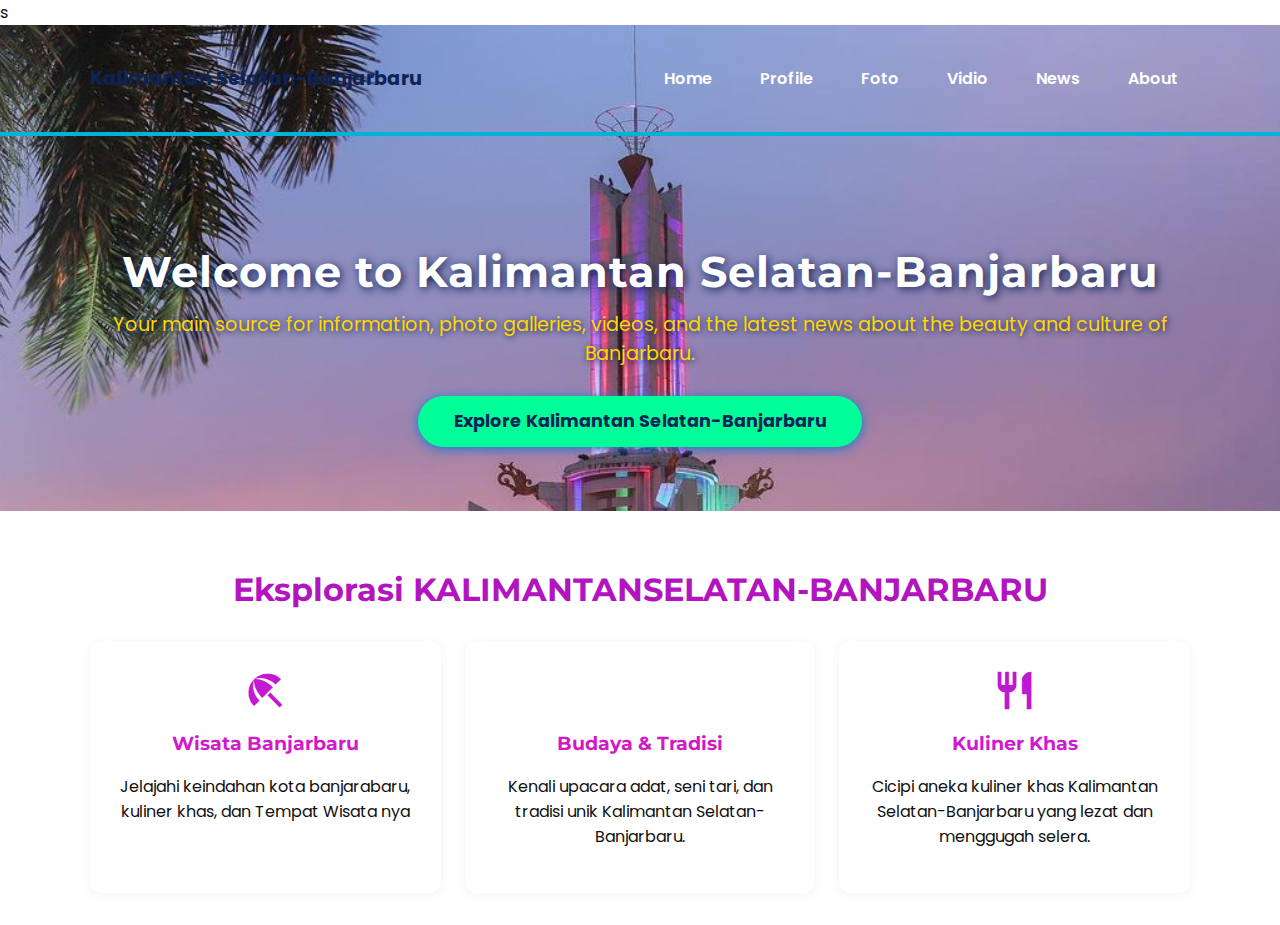
<file: Index.html>
<!DOCTYPE html>
<html>
    <head>
        <title>WELCOME TO @WEBSITE</title>
        <link rel="stylesheet" href="https://fonts.googleapis.com/icon?family=Material+Icons">s
        <link rel="stylesheet" href="https://fonts.googleapis.com/css2?family=Montserrat:wght@700&family=Poppins:wght@400;600&display=swap">
        <link rel="stylesheet" href="index.css">
    </head>
    <body style="font-family: 'Poppins', Arial, sans-serif;">
        <header role="banner" class="header" style="background-image: url(Ibukota\ banjarbaru.jpg); background-size: cover; background-position: center; background-repeat: no-repeat; background-attachment: fixed; border-bottom: 4px solid #00b4d8;">
            <div class="container header-container" style="display: flex; align-items: center; justify-content: space-between; gap: 2rem; padding: 1.2rem 0;">
                <a href="Index.html" class="brand" aria-label="Kalimantan Selatan-Banjarbaru" style="font-family: 'Poppins', Arial, sans-serif; color: #0d2357; font-size: 1.2rem; font-weight:700; margin-left:0; padding-left:0; text-shadow:none; letter-spacing:normal;">Kalimantan Selatan-Banjarbaru</a>
                <nav role="navigation" aria-label="Primary navigation" class="nav" style="display:flex; gap:1.5rem;">
                    <a href="Index.html" class="nav-link" tabindex="0" style="color:#fff; font-weight:600; text-decoration:none; transition:0.2s;">Home</a>
                    <a href="Profile.html" class="nav-link" tabindex="0" style="color:#fff; font-weight:600; text-decoration:none; transition:0.2s;">Profile</a>
                    <a href="Foto.html" class="nav-link" tabindex="0" style="color:#fff; font-weight:600; text-decoration:none; transition:0.2s;">Foto</a>
                    <a href="Vidio.html" class="nav-link" tabindex="0" style="color:#fff; font-weight:600; text-decoration:none; transition:0.2s;">Vidio</a>
                    <a href="News.html" class="nav-link" tabindex="0" style="color:#fff; font-weight:600; text-decoration:none; transition:0.2s;">News</a>
                    <a href="About.html" class="nav-link" tabindex="0" style="color:#fff; font-weight:600; text-decoration:none; transition:0.2s;">About</a>
                </nav>
            </div>
            <style>
                .nav-link:hover { color: #06f3b8 !important; transform: translateY(-2px) scale(1.08); text-shadow: 0 2px 8px #eff0f1; }
            </style>
        </header>

        <main class="main-content">
            <section class="hero" style="background-image: url(Ibukota\ banjarbaru.jpg); background-size: cover; background-position: center; background-repeat: no-repeat; background-attachment: fixed; padding: 3rem 0 2rem 0;">
                <div class="container hero-content" style="text-align:center;">
                    <h1 style="color:#fff; font-family:'Montserrat', Arial, sans-serif; font-weight:700; letter-spacing:1px; text-shadow:2px 2px 8px #0d2357; font-size:2.7rem;">Welcome to Kalimantan Selatan-Banjarbaru</h1>
                    <p style="color:#ffd700; font-size:1.2rem; text-shadow:1px 1px 6px #0d2357;">Your main source for information, photo galleries, videos, and the latest news about the beauty and culture of Banjarbaru.</p>
                    <a href="#" class="btn-primary" role="button" style="background:#00ff99; color:#0d2357; border-radius:30px; padding:0.8rem 2.2rem; font-weight:700; font-size:1.1rem; box-shadow:0 2px 12px #1976d2; text-decoration:none; margin-top:1.2rem; display:inline-block; transition:0.2s;">Explore Kalimantan Selatan-Banjarbaru</a>
                </div>
            </section>
            <section class="features container">
                <h2 class="section-title" style="color:#b215c0; font-family:'Montserrat', Arial, sans-serif; font-weight:700;">Eksplorasi KALIMANTANSELATAN-BANJARBARU</h2>
                <div class="features-grid">
                    <article class="feature-card" tabindex="0">
                        <span class="material-icons feature-icon" aria-hidden="true" style="color:#c319d2;">beach_access</span>
                        <h3 style="color:#d219cc; font-family:'Montserrat', Arial, sans-serif; font-weight:700;">Wisata Banjarbaru</h3>
                        <p>Jelajahi keindahan kota banjarabaru, kuliner khas, dan Tempat Wisata nya</p>
                    </article>
                    <article class="feature-card" tabindex="0">
                        <span class="material-icons feature-icon" aria-hidden="true" style="color:#d219b6;">festival</span>
                        <h3 style="color:#d219c6; font-family:'Montserrat', Arial, sans-serif; font-weight:700;">Budaya & Tradisi</h3>
                        <p>Kenali upacara adat, seni tari, dan tradisi unik Kalimantan Selatan-Banjarbaru.</p>
                    </article>
                    <article class="feature-card" tabindex="0">
                        <span class="material-icons feature-icon" aria-hidden="true" style="color:#bd19d2;">restaurant</span>
                        <h3 style="color:#cf19d2; font-family:'Montserrat', Arial, sans-serif; font-weight:700;">Kuliner Khas</h3>
                        <p>Cicipi aneka kuliner khas Kalimantan Selatan-Banjarbaru yang lezat dan menggugah selera.</p>
                    </article>
                </div>
            </section>
        </main>
    </body>
</html>
</file>
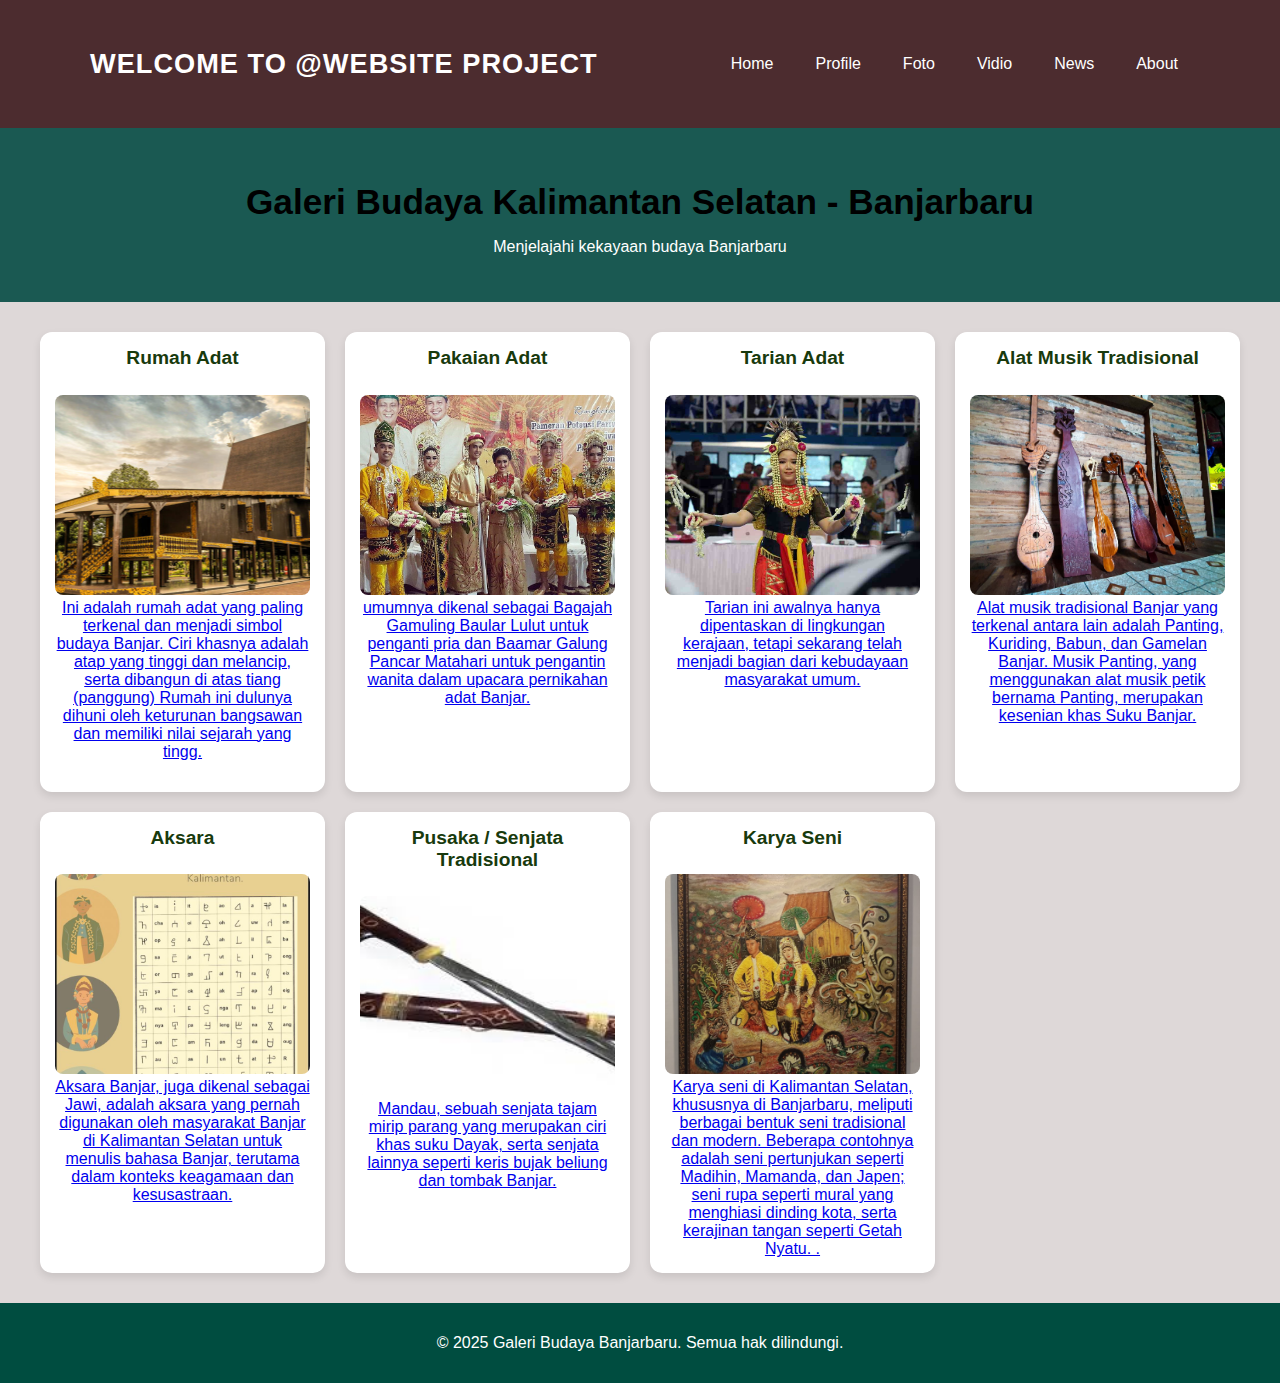
<file: Foto.html>
<!DOCTYPE html>
<html lang="id">
<head>
  <meta charset="UTF-8">
   <meta name="viewport" content="width=device-width, initial-scale=1">
        <link rel="stylesheet" type="text/css" href="style foto.css"/>
        <link href="https://fonts.googleapis.com/icon?family=Material+icons" rel="stylesheet"/>
    <link rel="stylesheet" href="index.css"/>
</head>
        <header role="banner" class="header">
        <div class="container header-container">
            <a href="Index.html" class="brand" aria-label="Im@ homepage">WELCOME TO @WEBSITE PROJECT</a>
            <nav role="navigation" aria-label="Primary navigation" class="nav">
                <a href="Index.html" class="nav-link" tabindex="0">Home</a>
                <a href="Profile.html" class="nav-link" tabindex="0">Profile</a>
                <a href="Foto.html" class="nav-link" tabindex="0">Foto</a>
                <a href="Vidio.html" class="nav-link" tabindex="0">Vidio</a>
                <a href="News.html" class="nav-link" tabindex="0">News</a>
                <a href="About.html" class="nav-link" tabindex="0">About</a>
                
            </nav>
        </div>
    </header>
  

</head>
<body>
  <header>
    <h1>Galeri Budaya Kalimantan Selatan - Banjarbaru</h1>
    <p>Menjelajahi kekayaan budaya Banjarbaru</p>
  </header>

  <main class="gallery">
    <section>
      <h2>Rumah Adat</h2>
      <img src="Rumah adat banjarbaru.jpg" alt="Rumah Adat Banjar" />
      <a href="https://id.wikipedia.org/wiki/Rumah_Bubungan_Tinggi">Ini adalah rumah adat yang paling terkenal dan menjadi simbol budaya Banjar.
        Ciri khasnya adalah atap yang tinggi dan melancip, serta dibangun di atas tiang (panggung)
         Rumah ini dulunya dihuni oleh keturunan bangsawan dan memiliki nilai sejarah yang tingg. </a>
      <p></p>
    </section>

    <section>
      <h2>Pakaian Adat</h2>
      <img src="Pakaian-adat.jpg" alt="Pakaian Adat Kalimantan Selatan" />
      <a href="https://pariwisataindonesia.id/budaya-dan-sejarah/bagajah-gamuling-baular-lulut/">umumnya dikenal sebagai Bagajah Gamuling Baular Lulut untuk penganti
         pria dan Baamar Galung Pancar Matahari untuk pengantin wanita dalam upacara pernikahan adat Banjar. </a>
    </section>

    <section>
      <h2>Tarian Adat</h2>
      <img src="Tarian Adat.jpg" alt="Tarian Adat Banjar" />
      <a href="https://id.wikipedia.org/wiki/Tari_Baksa_Kembang">Tarian ini awalnya hanya dipentaskan di lingkungan kerajaan, 
        tetapi sekarang telah menjadi bagian dari kebudayaan masyarakat umum. </a>
    </section>

    <section>
      <h2>Alat Musik Tradisional</h2>
      <img src="Alat Musik.jpg" alt="Alat Musik Tradisional Kalimantan Selatan" />
      <a href="https://radarbanjarmasin.jawapos.com/banuapedia/1975899029/alat-alat-musik-tradisional-banjar-begini-tampilannya">Alat musik tradisional Banjar yang terkenal antara lain adalah Panting, Kuriding, Babun, dan Gamelan Banjar.
        Musik Panting, yang menggunakan alat musik petik bernama Panting, merupakan kesenian khas Suku Banjar. </a>
    </section>

    <section>
      <h2>Aksara</h2>
      <img src="Aksara banjarbaru.jpg" alt="Aksara Banjar" />
      <a href="https://id.wikipedia.org/wiki/Mandau">Aksara Banjar, juga dikenal sebagai Jawi,
        adalah aksara yang pernah digunakan oleh masyarakat Banjar di Kalimantan Selatan untuk menulis bahasa Banjar,
        terutama dalam konteks keagamaan dan kesusastraan. </a>
    </section>

    <section>
      <h2>Pusaka / Senjata Tradisional</h2>
      <img src="Pusaka.jpg" alt="Senjata Tradisional Kalimantan Selatan" />
      <a href="https://id.wikipedia.org/wiki/Mandau">Mandau, sebuah senjata tajam mirip parang yang merupakan ciri khas suku Dayak, 
        serta senjata lainnya seperti keris bujak beliung dan tombak Banjar. </a>
    </section>

    <section>
      <h2>Karya Seni</h2>
      <img src="Karya Seni.jpg" alt="Karya Seni Daerah Banjarbaru" />
      <a href="https://id.wikipedia.org/wiki/Seni_tradisional_Banjar">Karya seni di Kalimantan Selatan, khususnya di Banjarbaru, meliputi berbagai bentuk seni tradisional dan modern. Beberapa contohnya adalah seni pertunjukan seperti Madihin, Mamanda, dan Japen; seni rupa seperti mural yang menghiasi dinding kota, serta kerajinan tangan seperti Getah Nyatu. . </a>
    </section>
  </main>

  <footer>
    <p>&copy; 2025 Galeri Budaya Banjarbaru. Semua hak dilindungi.</p>
  </footer>
</body>
</html>
</file>
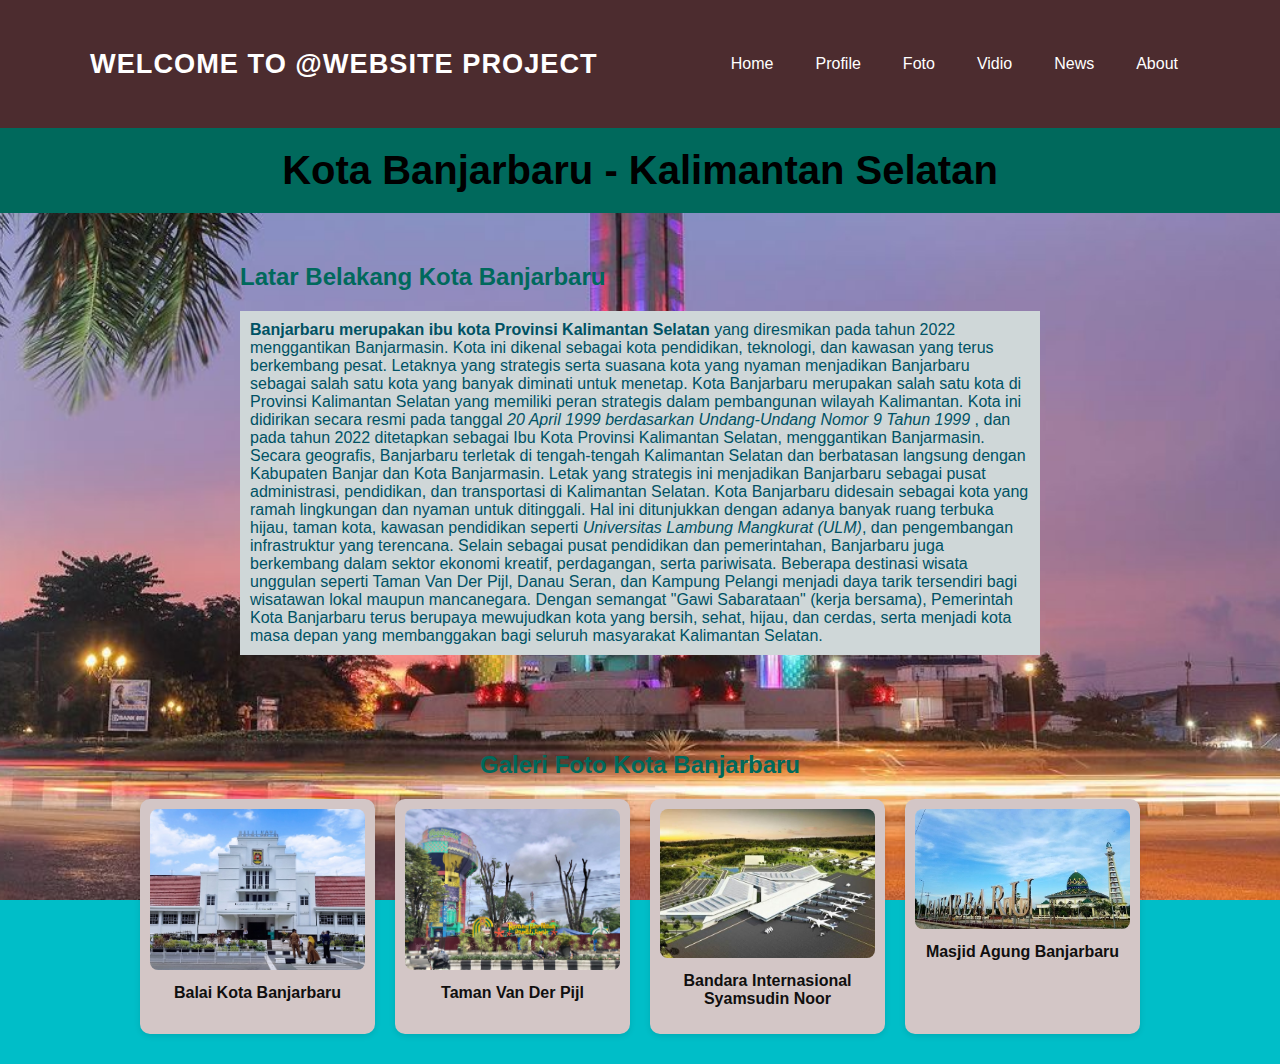
<file: News.html>
<!DOCTYPE html>
<html lang="id">
<head>
    <title>WELCOME TO @WEBSITE</title>
     <link rel="stylesheet" type="text/css" href="News.css"/>
    <link href="https://fonts.googleapis.com/icon?family=Material+Icons" rel="stylesheet" />
    <link rel="stylesheet" href="index.css" />
</head>
<body>
   
          <body style="background-image: url(Ibukota\ banjarbaru.jpg); background-size: cover; background-repeat: no-repeat; background-position: center;"></body>
    <header role="banner" class="header">
        <div class="container header-container">
            <a href="Index.html" class="brand" aria-label="Im@ homepage">WELCOME TO @WEBSITE PROJECT</a>
            <nav role="navigation" aria-label="Primary navigation" class="nav">
                <a href="Index.html" class="nav-link" tabindex="0">Home</a>
                <a href="Profile.html" class="nav-link" tabindex="0">Profile</a>
                <a href="Foto.html" class="nav-link" tabindex="0">Foto</a>
                <a href="Vidio.html" class="nav-link" tabindex="0">Vidio</a>
                <a href="News.html" class="nav-link" tabindex="0">News</a>
                <a href="About.html" class="nav-link" tabindex="0">About</a>
            
            </nav>
        </div>
    </header>
<body>
    <header>
        <h1>Kota Banjarbaru - Kalimantan Selatan</h1>
    </header>

    <section class="content">
        <h2>Latar Belakang Kota Banjarbaru</h2>
     <p style="background-color: rgb(207, 215, 216); color: rgb(0, 82, 100); padding: 10px;">
        <b>Banjarbaru merupakan ibu kota Provinsi Kalimantan Selatan</b> yang diresmikan pada tahun 2022 menggantikan Banjarmasin. 
        Kota ini dikenal sebagai kota pendidikan, teknologi, dan kawasan yang terus berkembang pesat.
        Letaknya yang strategis serta suasana kota yang nyaman menjadikan Banjarbaru sebagai salah satu kota yang banyak diminati untuk menetap.
        Kota Banjarbaru merupakan salah satu kota di Provinsi Kalimantan Selatan yang memiliki peran strategis dalam pembangunan wilayah Kalimantan. Kota ini didirikan secara resmi pada 
        tanggal <i>20 April 1999 berdasarkan Undang-Undang Nomor 9 Tahun 1999</i> , dan pada tahun 2022 ditetapkan sebagai Ibu Kota Provinsi Kalimantan Selatan, menggantikan Banjarmasin.
        Secara geografis, Banjarbaru terletak di tengah-tengah Kalimantan Selatan dan berbatasan langsung dengan Kabupaten Banjar dan Kota Banjarmasin. Letak yang strategis ini menjadikan Banjarbaru sebagai pusat administrasi, pendidikan, dan transportasi di Kalimantan Selatan.
        Kota Banjarbaru didesain sebagai kota yang ramah lingkungan dan nyaman untuk ditinggali. Hal ini ditunjukkan dengan adanya banyak ruang terbuka hijau, taman kota, kawasan pendidikan seperti <i>Universitas Lambung Mangkurat (ULM)</i>, dan pengembangan infrastruktur yang terencana.
        Selain sebagai pusat pendidikan dan pemerintahan, Banjarbaru juga berkembang dalam sektor ekonomi kreatif, perdagangan, serta pariwisata. Beberapa destinasi wisata unggulan seperti Taman Van Der Pijl, Danau Seran, dan Kampung Pelangi menjadi daya tarik tersendiri bagi wisatawan lokal maupun mancanegara.
        Dengan semangat "Gawi Sabarataan" (kerja bersama), Pemerintah Kota Banjarbaru terus berupaya mewujudkan kota yang bersih, sehat, hijau, dan cerdas, serta menjadi kota masa depan yang membanggakan bagi seluruh masyarakat Kalimantan Selatan.</p>
    </section>

    <section class="gallery">
        <h2>Galeri Foto Kota Banjarbaru</h2>
        <div class="photo-grid">
            <div class="photo">
                <img src="Balai kota.jpg" alt="Balai Kota Banjarbaru">
                <p>Balai Kota Banjarbaru</p>
            </div>
            <div class="photo">
                <img src="Taman Van der pijl.webp" alt="Taman Van Der Pijl">
                <p>Taman Van Der Pijl</p>
            </div>
            <div class="photo">
                <img src="Bandara syamsudin noor.jpg" alt="Bandara Syamsudin Noor">
                <p>Bandara Internasional Syamsudin Noor</p>
            </div>
            <div class="photo">
                <img src="Masjid Agung.jpg" alt="Masjid Agung Banjarbaru">
                <p>Masjid Agung Banjarbaru</p>
            </div>
        </div>
    </section>

    
</body>
</html>
</file>
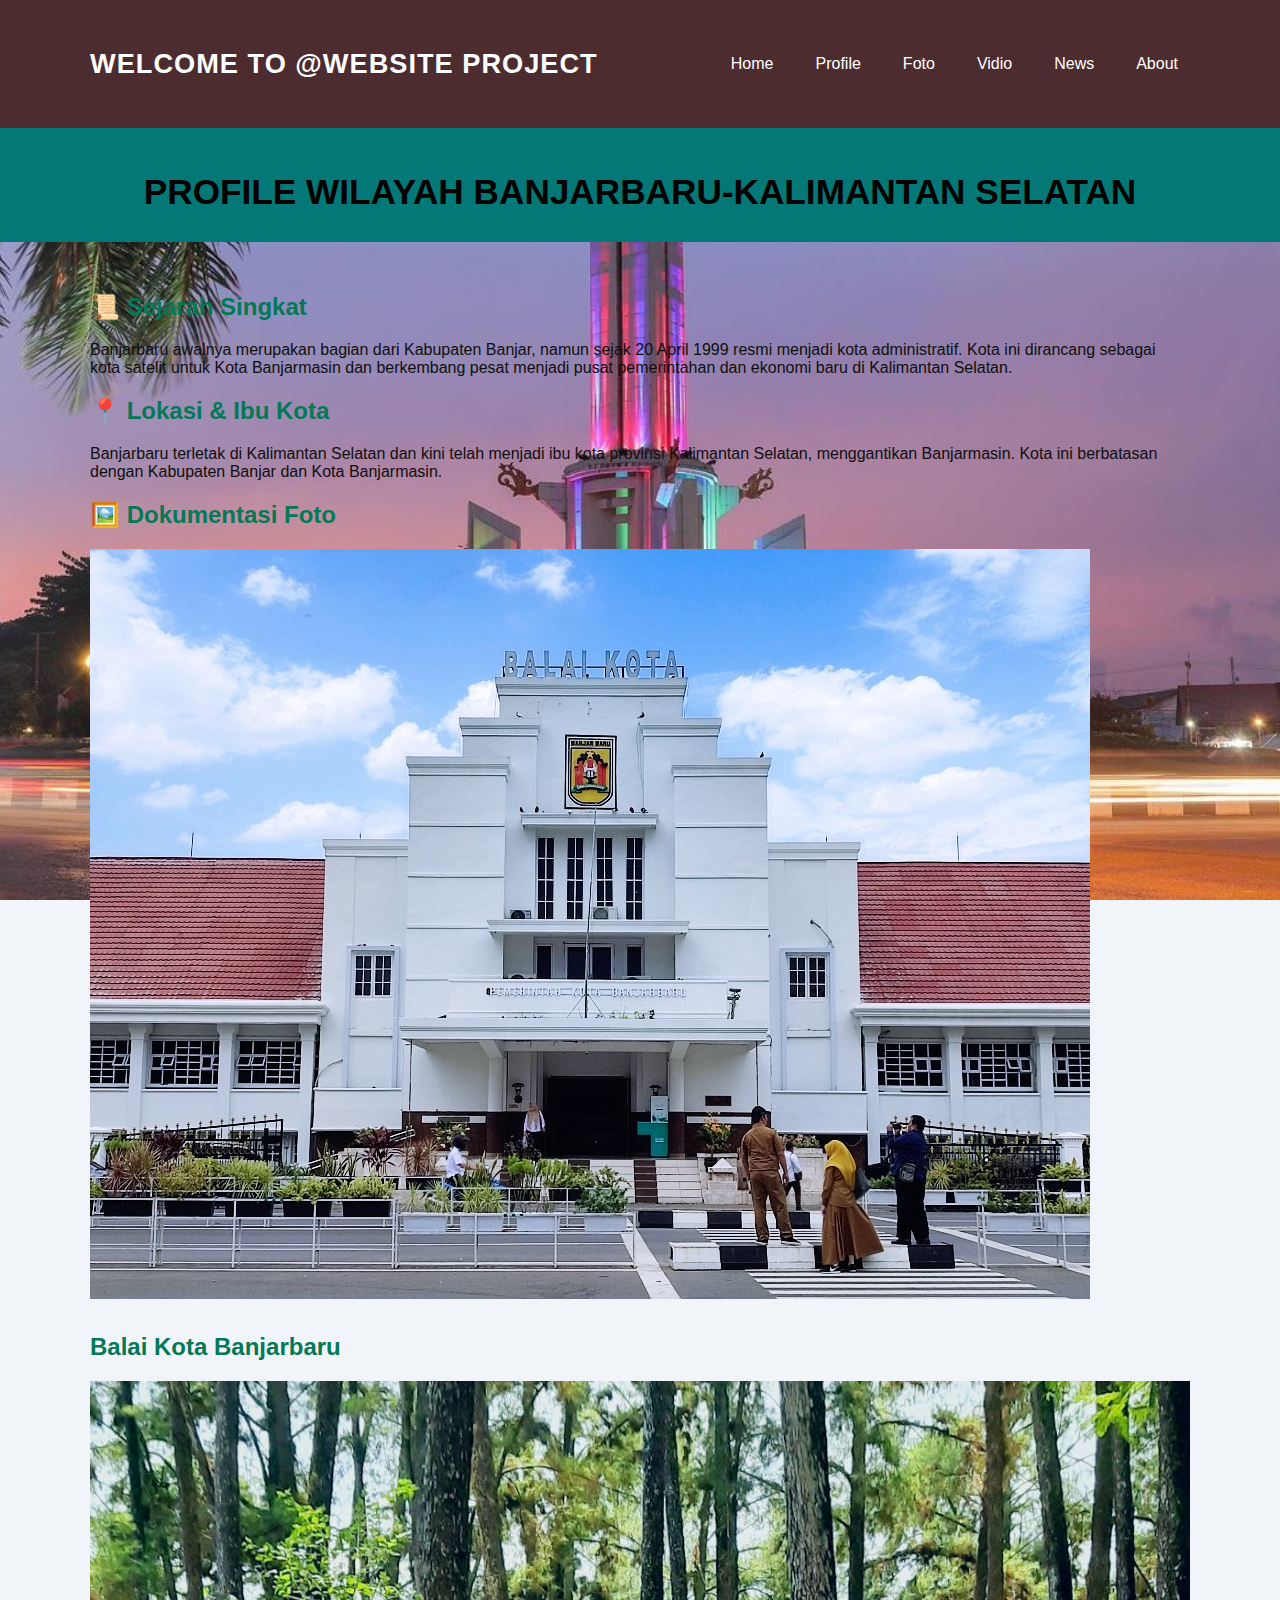
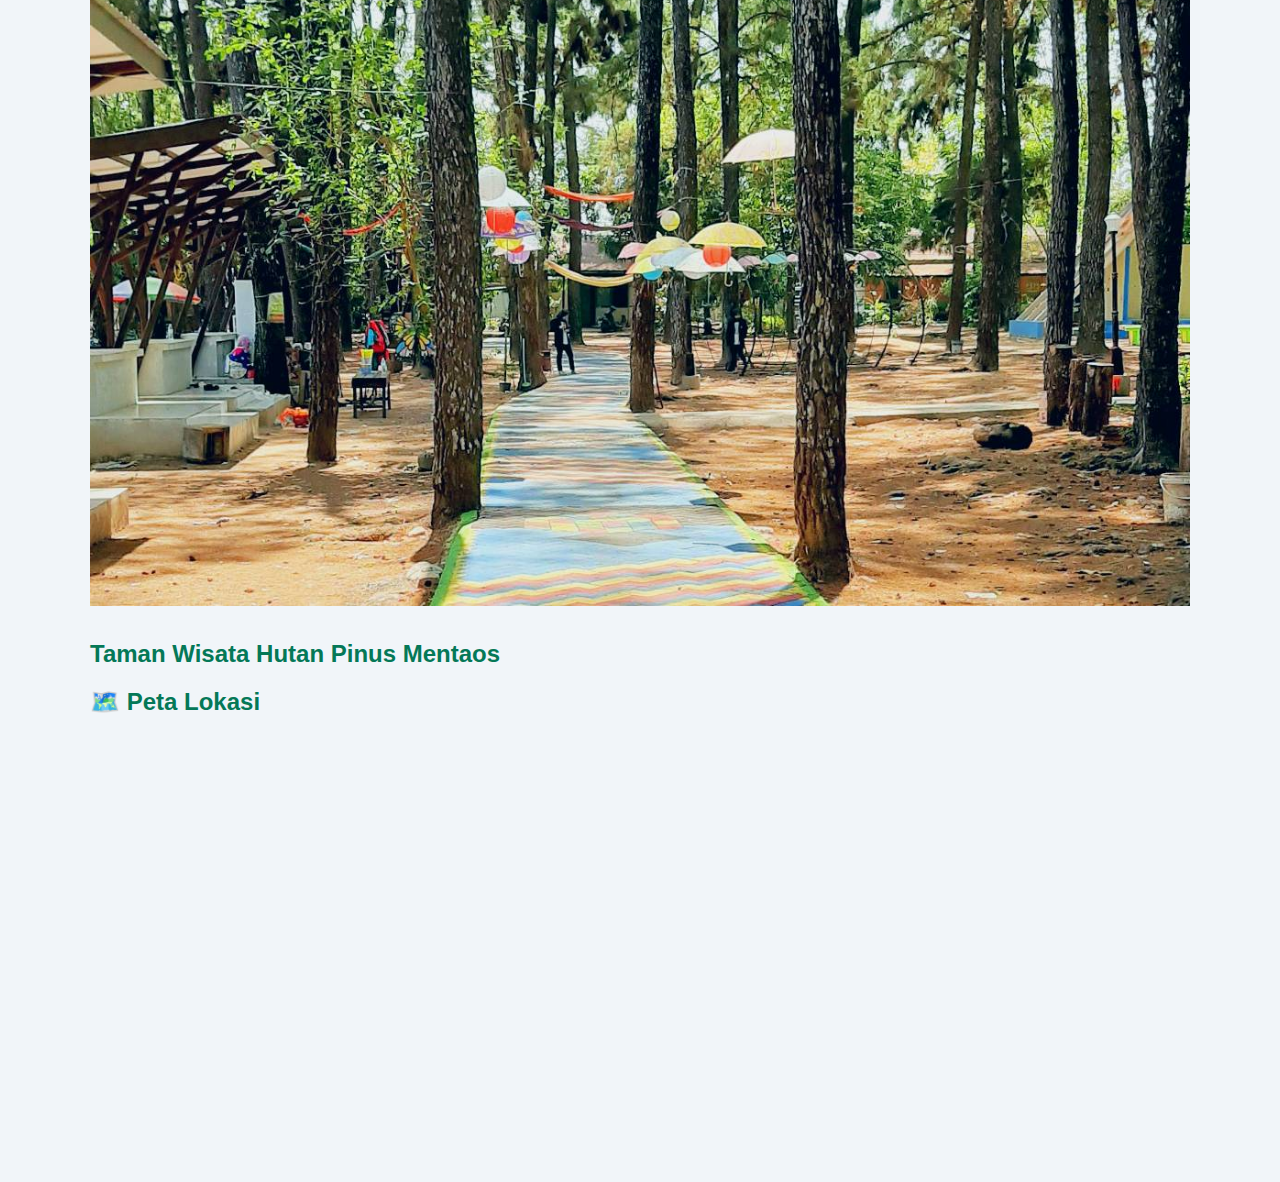
<file: Profile.html>
<!DOCTYPE html>
<html lang="id">
<head>
  <meta charset="UTF-8">
  <meta name="viewport" content="width=device-width, initial-scale=1">
        <link rel="stylesheet" type="text/css" href="Profile.css"/>
        <link href="https://fonts.googleapis.com/icon?family=Material+icons" rel="stylesheet"/>
    <link rel="stylesheet" href="index.css"/>
</head>
<body>
              <body style="background-image: url(Ibukota\ banjarbaru.jpg); background-size: cover; background-repeat: no-repeat; background-position: center;"></body>
    <header role="banner" class="header">
        <div class="container header-container">
            <a href="Index.html" class="brand" aria-label="Im@ homepage">WELCOME TO @WEBSITE PROJECT</a>
            <nav role="navigation" aria-label="Primary navigation" class="nav">
                <a href="Index.html" class="nav-link" tabindex="0">Home</a>
                <a href="Profile.html" class="nav-link" tabindex="0">Profile</a>
                <a href="Foto.html" class="nav-link" tabindex="0">Foto</a>
                <a href="Vidio.html" class="nav-link" tabindex="0">Vidio</a>
                <a href="News.html" class="nav-link" tabindex="0">News</a>
                <a href="About.html" class="nav-link" tabindex="0">About</a>
           
            </nav>
        </div>
    </header>
<body>
<header>
  <h1>PROFILE WILAYAH BANJARBARU-KALIMANTAN SELATAN</h1>
</header>
<div class="container">
  <section>
    <h2>📜 Sejarah Singkat</h2>
    <p>
      Banjarbaru awalnya merupakan bagian dari Kabupaten Banjar, namun sejak 20 April 1999 resmi menjadi kota administratif. Kota ini dirancang sebagai kota satelit untuk Kota Banjarmasin dan berkembang pesat menjadi pusat pemerintahan dan ekonomi baru di Kalimantan Selatan.
    </p>
  </section>

  <section>
    <h2>📍 Lokasi & Ibu Kota</h2>
    <p>
      Banjarbaru terletak di Kalimantan Selatan dan kini telah menjadi ibu kota provinsi Kalimantan Selatan, menggantikan Banjarmasin. Kota ini berbatasan dengan Kabupaten Banjar dan Kota Banjarmasin.
    </p>
  </section>

  <section>
    <h2>🖼️ Dokumentasi Foto</h2>
    <img src="Balai kota.jpg" alt="Balai Kota Banjarbaru">
    <h2>Balai Kota Banjarbaru</h2>
    

  
    <img src="Hutan-pinus-mentaos.jpg" alt="Taman Hutan Pinus Mentaos">
    <h2>Taman Wisata Hutan Pinus Mentaos</h2>
  </section>


  <section>
    <h2>🗺️ Peta Lokasi</h2>
    <div class="map-container">
      <iframe 
        src="https://www.google.com/maps/embed?pb=!1m18!1m12!1m3!1d31801.83504663447!2d114.82351621329674!3d-3.451163318782725!2m3!1f0!2f0!3f0!3m2!1i1024!2i768!4f13.1!3m3!1m2!1s0x2de6817a35e7314b%3A0x3b99d38d8c21f393!2sBanjarbaru%2C%20Kota%20Banjar%20Baru%2C%20Kalimantan%20Selatan!5e0!3m2!1sid!2sid!4v1721954700000!5m2!1sid!2sid"
        allowfullscreen="" loading="lazy" referrerpolicy="no-referrer-when-downgrade">
      </iframe>
</body>
</html>
</file>
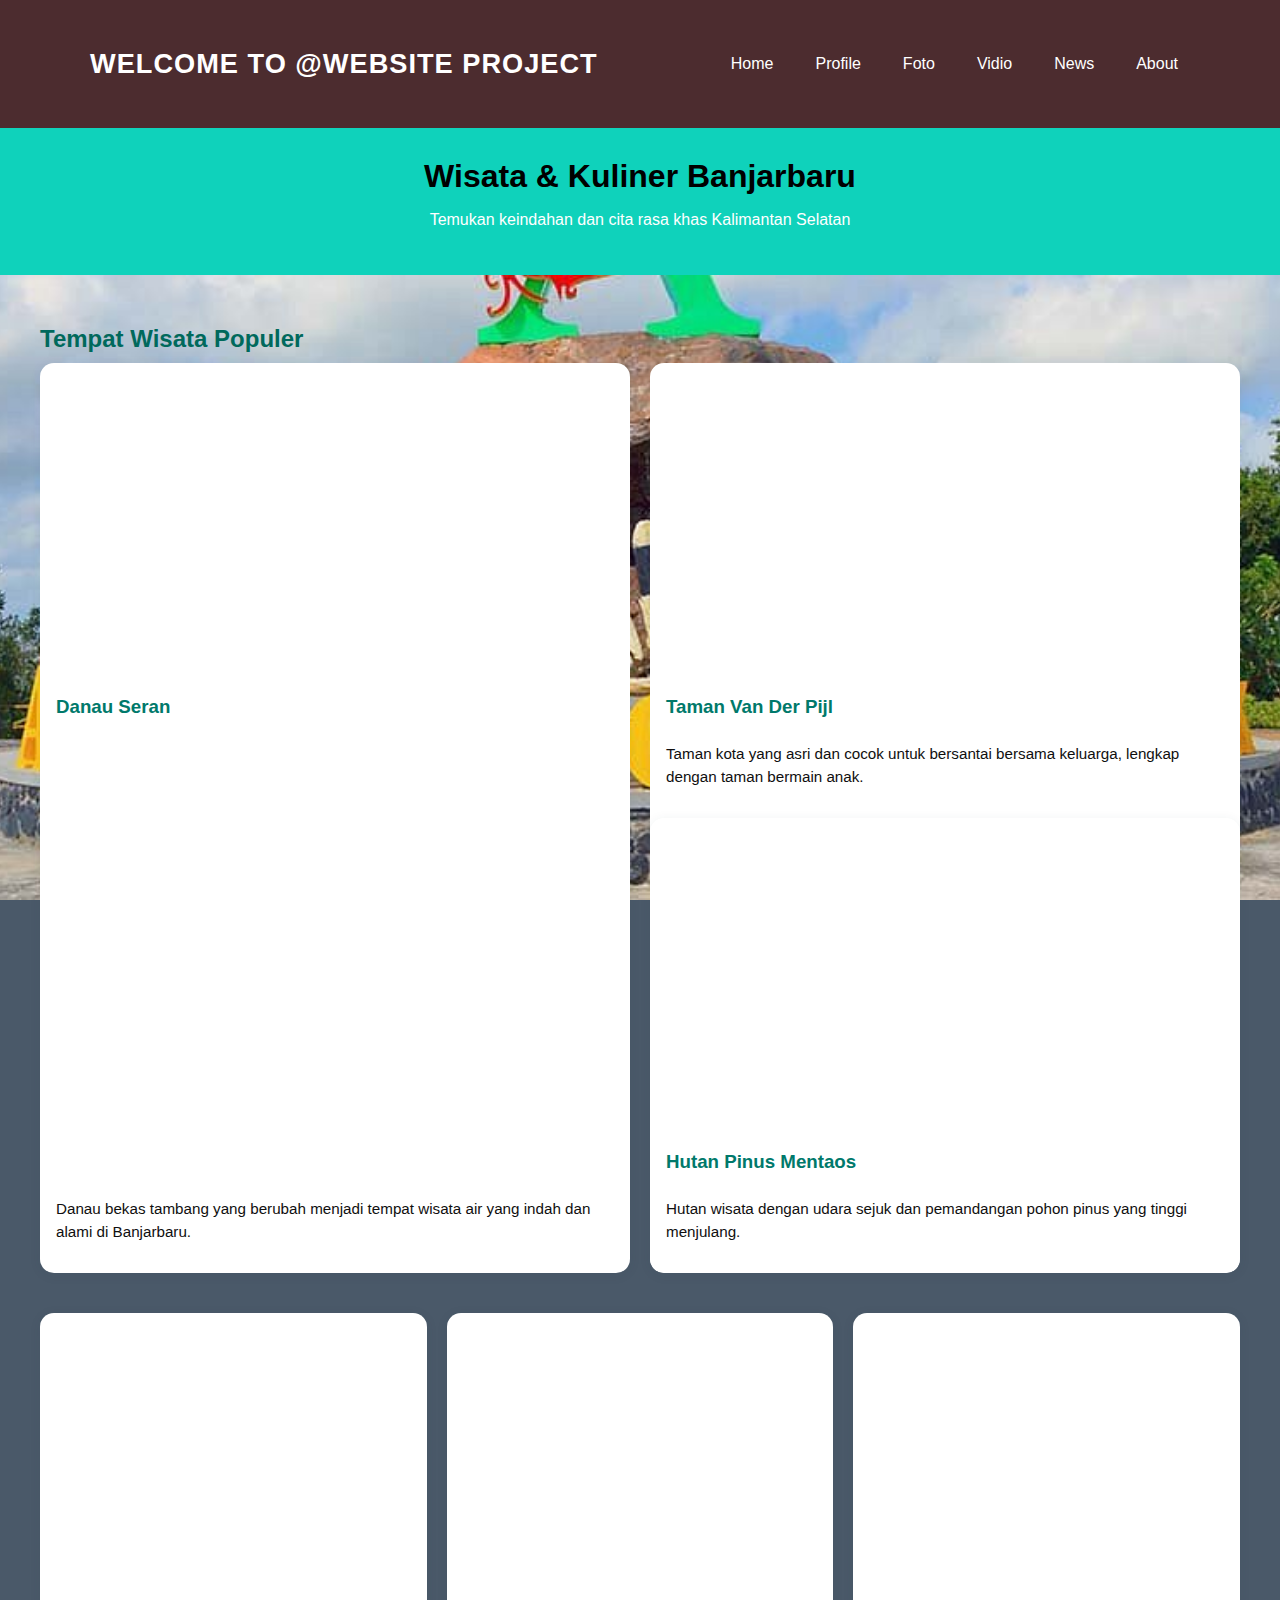
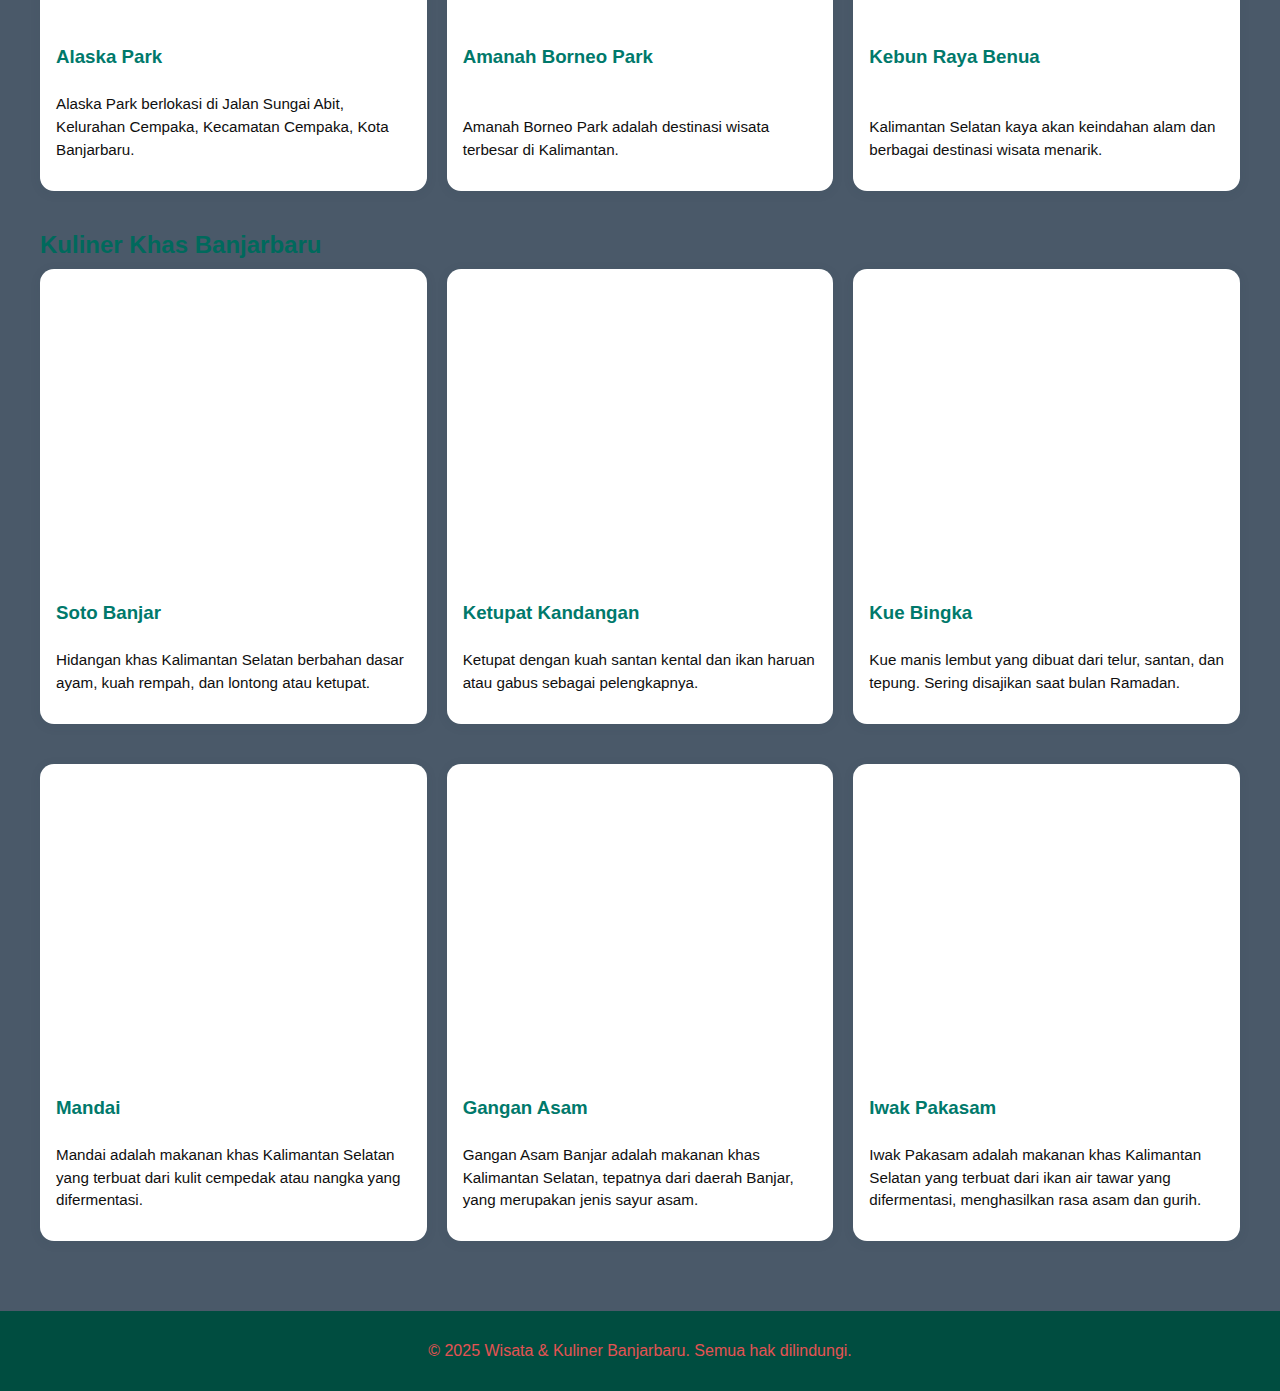
<file: Vidio.html>
<!DOCTYPE html>
<html lang="id">
<head>
  <meta charset="UTF-8">
   <meta name="viewport" content="width=device-width, initial-scale=1">
        <link rel="stylesheet" type="text/css" href="Video.css"/>
        <link href="https://fonts.googleapis.com/icon?family=Material+icons" rel="stylesheet"/>
    <link rel="stylesheet" href="index.css"/>
</head>
<body>
  <body style="background-image: url(amanah-borneo-park.jpg); background-size: cover; background-repeat: no-repeat; background-position: center;"></body>
        <header role="banner" class="header">
        <div class="container header-container">
            <a href="Index.html" class="brand" aria-label="Im@ homepage">WELCOME TO @WEBSITE PROJECT</a>
            <nav role="navigation" aria-label="Primary navigation" class="nav">
                <a href="Index.html" class="nav-link" tabindex="0">Home</a>
                <a href="Profile.html" class="nav-link" tabindex="0">Profile</a>
                <a href="Foto.html" class="nav-link" tabindex="0">Foto</a>
                <a href="Vidio.html" class="nav-link" tabindex="0">Vidio</a>
                <a href="News.html" class="nav-link" tabindex="0">News</a>
                <a href="About.html" class="nav-link" tabindex="0">About</a>
    
            </nav>
        </div>
    </header>
  <title>Wisata & Kuliner Banjarbaru</title>
  <style>
</style>
</head>
<body>
  <header>
    <h1>Wisata & Kuliner Banjarbaru</h1>
    <p>Temukan keindahan dan cita rasa khas Kalimantan Selatan<p>
  </header>

  <main>
    <section>
      <h2>Tempat Wisata Populer</h2>
      <div class="grid">
        <div class="card">
         <iframe width="560" height="315" src="https://www.youtube.com/embed/fdWr02AEHXU?si=_WHI7DmVT6uovsQ9"
          title="YouTube video player" frameborder="0" allow="accelerometer; autoplay; clipboard-write; encrypted-media; gyroscope; picture-in-picture; web-share" referrerpolicy="strict-origin-when-cross-origin" allowfullscreen></iframe>
          <div class="card-body">
            <h3>Danau Seran</h3>
            <p>Danau bekas tambang yang berubah menjadi tempat wisata air yang indah dan alami di Banjarbaru.</p>
          </div>
        </div>

        <div class="card">
        <iframe width="560" height="315" src="https://www.youtube.com/embed/3sMztbCIuco?si=enpZbIRR1t5qOyd_" title="YouTube video player" frameborder="0"
         allow="accelerometer; autoplay; clipboard-write; encrypted-media; gyroscope; picture-in-picture; web-share" referrerpolicy="strict-origin-when-cross-origin" allowfullscreen></iframe>
          <div class="card-body">
            <h3>Taman Van Der Pijl</h3>
            <p>Taman kota yang asri dan cocok untuk bersantai bersama keluarga, lengkap dengan taman bermain anak.</p>
          </div>
        

        <div class="card">
          <iframe width="560" height="315" src="https://www.youtube.com/embed/x-oasoFT32c?si=5MGiPsfKe9Ju6PBX" title="YouTube video player" 
          frameborder="0" allow="accelerometer; autoplay; clipboard-write; encrypted-media; gyroscope; picture-in-picture; web-share" referrerpolicy="strict-origin-when-cross-origin" allowfullscreen></iframe>
          <div class="card-body">
            <h3>Hutan Pinus Mentaos</h3>
            <p>Hutan wisata dengan udara sejuk dan pemandangan pohon pinus yang tinggi menjulang.</p>
          </div>
        </div>
      </div>
    </section>

    <section>
      <div class="grid">
        <div class="card">
       <iframe width="560" height="315" src="https://www.youtube.com/embed/ibI53wgyMro?si=hqoYaP5hyrJhtqq4" title="YouTube video player" frameborder="0"
        allow="accelerometer; autoplay; clipboard-write; encrypted-media; gyroscope; picture-in-picture; web-share" referrerpolicy="strict-origin-when-cross-origin" allowfullscreen></iframe>
          <div class="card-body">
            <h3>Alaska Park</h3>
            <p>Alaska Park berlokasi di Jalan Sungai Abit, Kelurahan Cempaka, Kecamatan Cempaka, Kota Banjarbaru.</p>
          </div>
        </div>

        <div class="card">
     <iframe width="560" height="315" src="https://www.youtube.com/embed/pLq2ixG0Qys?si=Z6ckdxsZYevT52Hw" title="YouTube video player" frameborder="0" allow="accelerometer; autoplay; 
     clipboard-write; encrypted-media; gyroscope; picture-in-picture; web-share" referrerpolicy="strict-origin-when-cross-origin" allowfullscreen></iframe>
          <div class="card-body">
            <h3>Amanah Borneo Park</h3>
            <p>Amanah Borneo Park adalah destinasi wisata terbesar di Kalimantan.</p>
          </div>
        </div>

        <div class="card">
      <iframe width="560" height="315" src="https://www.youtube.com/embed/gCtSR0y5JKk?si=z-qew7umxyeoCsvu" title="YouTube video player" frameborder="0" allow="accelerometer; autoplay;
       clipboard-write; encrypted-media; gyroscope; picture-in-picture; web-share" referrerpolicy="strict-origin-when-cross-origin" allowfullscreen></iframe>
          <div class="card-body">
            <h3>Kebun Raya Benua</h3>
            <p>Kalimantan Selatan kaya akan keindahan alam dan berbagai destinasi wisata menarik. </p>
          </div>
        </div>
      </div>
    </section>

    <section>
      <h2>Kuliner Khas Banjarbaru</h2>
      <div class="grid">
        <div class="card">
          <iframe width="560" height="315" src="https://www.youtube.com/embed/_bqjUsDmeWE?si=pF7dG3bPTo6lJbwA" title="YouTube video player" frameborder="0" allow="accelerometer; autoplay; clipboard-write; encrypted-media; gyroscope; picture-in-picture; web-share" referrerpolicy="strict-origin-when-cross-origin" allowfullscreen></iframe>
          <div class="card-body">
            <h3>Soto Banjar</h3>
            <p>Hidangan khas Kalimantan Selatan berbahan dasar ayam, kuah rempah, dan lontong atau ketupat.</p>
          </div>
        </div>

        <div class="card">
     <iframe width="560" height="315" src="https://www.youtube.com/embed/AcSi9ZqfjD8?si=o9HRatsAqdPxx3L9" title="YouTube video player" frameborder="0" allow="accelerometer; autoplay; clipboard-write; encrypted-media; gyroscope; picture-in-picture; web-share" referrerpolicy="strict-origin-when-cross-origin" allowfullscreen></iframe>
          <div class="card-body">
            <h3>Ketupat Kandangan</h3>
            <p>Ketupat dengan kuah santan kental dan ikan haruan atau gabus sebagai pelengkapnya.</p>
          </div>
        </div>

        <div class="card">
         <iframe width="560" height="315" src="https://www.youtube.com/embed/546BK6XtJuM?si=6rSRNhMz1oVgOlGh" 
         title="YouTube video player" frameborder="0" allow="accelerometer; autoplay; clipboard-write; encrypted-media; 
         gyroscope; picture-in-picture; web-share" referrerpolicy="strict-origin-when-cross-origin" allowfullscreen></iframe>
          <div class="card-body">
            <h3>Kue Bingka</h3>
            <p>Kue manis lembut yang dibuat dari telur, santan, dan tepung. Sering disajikan saat bulan Ramadan.</p>
          </div>
        
        </div>
      </div>
    </section>

    <section>
      <div class="grid">
        <div class="card">
       <iframe width="560" height="315" src="https://www.youtube.com/embed/GPF8koPIDg0?si=C2C74HPixJdkKC3U" title="YouTube video player" frameborder="0" 
       allow="accelerometer; autoplay; clipboard-write; encrypted-media; gyroscope; picture-in-picture; web-share" referrerpolicy="strict-origin-when-cross-origin" 
       allowfullscreen></iframe>
          <div class="card-body">
            <h3>Mandai</h3>
            <p>Mandai adalah makanan khas Kalimantan Selatan yang terbuat dari kulit cempedak atau nangka yang difermentasi.</p>
          </div>
        </div>

        <div class="card">
          <iframe width="560" height="315" src="https://www.youtube.com/embed/5s5k2gEnf6U?si=FYgkvtYHwYMXQJz5" title="YouTube video player" frameborder="0"
           allow="accelerometer; autoplay; clipboard-write; encrypted-media; gyroscope; picture-in-picture; web-share" referrerpolicy="strict-origin-when-cross-origin"
           allowfullscreen></iframe>
          <div class="card-body">
            <h3>Gangan Asam</h3>
            <p>Gangan Asam Banjar adalah makanan khas Kalimantan Selatan,
            tepatnya dari daerah Banjar, yang merupakan jenis sayur asam.</p>
          </div>
        </div>

        <div class="card">
          <iframe width="560" height="315" src="https://www.youtube.com/embed/6ci5Pn49Fpg?si=t7VoHggvfQ-H0d7L" title="YouTube video player" frameborder="0" 
          allow="accelerometer; autoplay; clipboard-write; encrypted-media; gyroscope; picture-in-picture; web-share" referrerpolicy="strict-origin-when-cross-origin" allowfullscreen></iframe>
          <div class="card-body">
            <h3>Iwak Pakasam</h3>
            <p>Iwak Pakasam adalah makanan khas Kalimantan Selatan yang terbuat dari ikan air tawar yang difermentasi, menghasilkan rasa asam dan gurih.</p>
          </div>
          
        </div>
      </div>
    </section>
  </main>

  <footer>
    <p>&copy; 2025 Wisata & Kuliner Banjarbaru. Semua hak dilindungi.</p>
  </footer>

</body>
</html>
</file>
<file: style foto.css>
body {
  font-family: Arial, sans-serif;
  margin: 0;
  background-color: #ded8d8;
  color: #1a0b0b;

   /* Background full screen */

    background-size: cover;
    background-repeat: no-repeat;
    background-position: center center;
    background-attachment: fixed;
    height: 100vh;
}

header {
  background-color: #1a5952;
  color: white;
  text-align: center;
  padding: 30px 20px;
}

header h1 {
  margin-bottom: 10px;
}

.gallery {
  display: grid;
  grid-template-columns: repeat(auto-fit, minmax(280px, 1fr));
  gap: 20px;
  padding: 30px;
  max-width: 1200px;
  margin: auto;
}

section {
  background: rgb(255, 255, 255);
  padding: 15px;
  border-radius: 12px;
  box-shadow: 0 4px 8px rgba(0,0,0,0.1);
  text-align: center;
}

section h2 {
  margin-top: 0;
  font-size: 1.2em;
  color: #183a0d;
}

section img {
  width: 100%;
  height: 200px;
  object-fit: cover;
  border-radius: 8px;
  margin-top: 10px;
}

footer {
  background-color: #004d40;
  color: white;
  text-align: center;
  padding: 15px 0;
}
</file>
<file: News.css>
body {
    font-family: 'Segoe UI', Tahoma, Geneva, Verdana, sans-serif;
    margin: 0;
    padding: 0;
    background-color: #00bec8;
    color: #333;
}

header {
    background-color: #00695c;
    color: white;
    padding: 20px;
    text-align: center;
}

header h1 {
    margin: 0;
    font-size: 2.5em;
}

header p {
    margin: 5px 0 0;
    font-size: 1.2em;
}

.content {
    padding: 30px;
    max-width: 800px;
    margin: auto;
}

.content h2 {
    color: #00695c;
}

.gallery {
    padding: 30px;
    max-width: 1000px;
    margin: auto;
}

.gallery h2 {
    color: #00695c;
    text-align: center;
    margin-bottom: 20px;
}

.photo-grid {
    display: grid;
    grid-template-columns: repeat(auto-fit, minmax(220px, 1fr));
    gap: 20px;
}

.photo {
    background-color: #d3c6c6;
    padding: 10px;
    border-radius: 10px;
    text-align: center;
    box-shadow: 0 2px 6px rgba(0,0,0,0.1);
}

.photo img {
    width: 100%;
    height: auto;
    border-radius: 8px;
}

.photo p {
    margin-top: 10px;
    font-weight: bold;
}

footer {
    background-color: #004d40;
    color: white;
    text-align: center;
    padding: 15px;
    margin-top: 40px;
}
</file>
<file: Profile.css>
body {
      font-family: Arial, sans-serif;
      background-color: #f1f5f9;
      margin: 0;
      padding: 0;
    }
    header {
      background-color: #047876;
      color: rgb(255, 255, 255);
      padding: 20px;
      text-align: center;
    }
    .container {
      padding: 20px;
      max-width: 1000px;
      margin: auto;
    }
    h2 {
      color: #047857;
    }
    img {
      max-width: 100%;
      height: auto;
      margin-bottom: 10px;
    }
    .map-container iframe {
      width: 100%;
      height: 400px;
      border: none;
      margin-top: 10px;
    }
    footer {
      background-color: #1e293b;
      color: rgb(14, 6, 6);
      text-align: center;
      padding: 15px;
      margin-top: 30px;
    }
    /* Reset & Base */
body {
    margin: 0;
    padding: 0;
    font-family: 'Segoe UI', Arial, sans-serif;


    /* Background full screen */
    background-image: url('Ibukota\ banjarbaru.jpg');
    background-size: cover;
    background-repeat: no-repeat;
    background-position: center center;
    background-attachment: fixed;
    height: 100vh;
}



.big-text {
    font-size: 10rem;
    font-weight: bold;
    letter-spacing: 2px;
    color: #d6edf1;
    text-align: center;
    margin: 10px 0;
}

/* Header */
.header {
    background: #e8f9fa;
    color: #fff;
    padding: 18px 0;
    box-shadow: 0 2px 8px rgba(0,0,0,0.04);
}

.header-container {
    display: flex;
    justify-content: space-between;
    align-items: center;
    max-width: 1100px;
    margin: 0 auto;
    padding: 0 24px;
}

.brand {
    font-size: 1.7rem;
    font-weight: bold;
    color: #fff;
    text-decoration: none;
    letter-spacing: 1px;
}

.nav {
    display: flex;
    gap: 18px;
}

.nav-link {
    color: #fff;
    text-decoration: none;
    font-weight: 500;
    padding: 6px 14px;
    border-radius: 4px;
    transition: all 0.3s ease;
}

.nav-link:hover,
.nav-link:focus {
    background: #1abc9c;
    color: #fff;
}

/* Hero Section */
.hero {
    background: linear-gradient(120deg, #8dfbe3 0%, #03aee2 100%);
    color: #01080a;
    padding: 60px 0 40px 0;
    text-align: center;
}

.hero-content h1 {
    font-size: 2.5rem;
    margin-bottom: 12px;
    letter-spacing: 1px;
}

.hero-content p {
    font-size: 1.2rem;
    margin: 8px 0;
}

.btn-primary {
    display: inline-block;
    margin-top: 18px;
    padding: 10px 28px;
    background: #fff;
    color: #1abc9c;
    border-radius: 24px;
    font-weight: bold;
    text-decoration: none;
    font-size: 1.1rem;
    box-shadow: 0 2px 8px rgba(44,62,80,0.08);
    transition: all 0.3s ease;
}

.btn-primary:hover,
.btn-primary:focus {
    background: #1abc9c;
    color: #fff;
}

/* Features Section */
.features {
    max-width: 1100px;
    margin: 0 auto;
    padding: 40px 24px;
}

.section-title {
    text-align: center;
    font-size: 2rem;
    color: #2d3e50;
    margin-bottom: 32px;
}

.features-grid {
    display: flex;
    gap: 24px;
    flex-wrap: wrap;
    justify-content: center;
}

.feature-card {
    background: #fff;
    border-radius: 12px;
    box-shadow: 0 2px 12px rgba(44,62,80,0.06);
    padding: 28px 22px;
    flex: 1 1 260px;
    max-width: 320px;
    min-width: 220px;
    text-align: center;
    transition: transform 0.2s, box-shadow 0.2s;
}

.feature-card:hover,
.feature-card:focus {
    transform: translateY(-6px) scale(1.03);
    box-shadow: 0 6px 24px rgba(44,62,80,0.13);
}

.feature-icon {
    font-size: 2.8rem;
    color: #1abc9c;
    margin-bottom: 10px;
    display: block;
}

/* Footer */
.footer {
    background: #2d3e50;
    color: #fff;
    padding: 24px 0;
    margin-top: 40px;
}

.footer-content {
    max-width: 1100px;
    margin: 0 auto;
    padding: 0 24px;
    display: flex;
    flex-direction: column;
    align-items: center;
    gap: 12px;
}

.social-link {
    color: #fff;
    margin: 0 8px;
    font-size: 1.6rem;
    text-decoration: none;
    transition: color 0.2s;
}

.social-link:hover,
.social-link:focus {
    color: #1abc9c;
}

/* Responsive */
@media (max-width: 900px) {
    .features-grid {
        flex-direction: column;
        align-items: center;
    }
    .header-container, .features, .footer-content {
        padding-left: 10px;
        padding-right: 10px;
    }
}

@media (max-width: 600px) {
    .hero-content h1 {
        font-size: 1.5rem;
    }
    .section-title {
        font-size: 1.2rem;
    }
    .feature-card {
        padding: 18px 8px;
    }
    .big-text {
        font-size: 4rem;
    }
}  

/* Galeri Foto Style */
body {
    background-image: url(''); 
    background-size: cover;
    background-repeat: no-repeat;
    background-position: center center;
    background-attachment: fixed;
    color: #100f0f;
    font-family: 'Segoe UI', Arial, sans-serif;
    margin: 0;
    padding: 0;
}

.header {
    background: #4c2c2f;
    color: #fff;
    padding: 16px 0;
    box-shadow: 0 2px 8px rgba(0,0,0,0.04);
}

.header-container {
    display: flex;
    justify-content: space-between;
    align-items: center;
    max-width: 1100px;
    margin: 0 auto;
    padding: 0 24px;
}

.brand {
    font-size: 1.7rem;
    font-weight: bold;
    color: #fff;
    text-decoration: none;
    letter-spacing: 1px;
}

.nav {
    display: flex;
    gap: 18px;
}

.nav-link {
    color: #fff;
    text-decoration: none;
    font-weight: 500;
    padding: 6px 12px;
    border-radius: 4px;
    transition: background 0.2s;
}

.nav-link:hover,
.nav-link:focus {
    background: #1abc9c;
    color: #fff;
}

.container {
    max-width: 1100px;
    margin: 0 auto;
    padding: 32px 16px;
}

h1 {
    text-align: center;
    font-size: 2.2rem;
    color: #000000;
    margin-bottom: 10px;
}

.description {
    text-align: center;
    color: #555;
    margin-bottom: 32px;
    font-size: 1.1rem;
}

.gallery-grid {
    display: grid;
    grid-template-columns: repeat(auto-fit, minmax(260px, 1fr));
    gap: 28px;
    margin-bottom: 40px;
}

.card {
    background: #fff;
    border-radius: 14px;
    box-shadow: 0 2px 12px rgba(44,62,80,0.08);
    overflow: hidden;
    transition: transform 0.2s, box-shadow 0.2s;
    display: flex;
    flex-direction: column;
    cursor: pointer;
}

.card:hover,
.card:focus {
    transform: translateY(-6px) scale(1.03);
    box-shadow: 0 6px 24px rgba(44,62,80,0.13);
}

.card img {
    width: 100%;
    height: 180px;
    object-fit: cover;
    display: block;
    transition: filter 0.2s;
}

.card:hover img,
.card:focus img {
    filter: brightness(0.92) blur(1px);
}

.card-body {
    padding: 18px 16px 14px 16px;
    flex: 1;
    display: flex;
    flex-direction: column;
    justify-content: space-between;
}

.card-title {
    font-size: 1.2rem;
    color: #1abc9c;
    margin: 0 0 8px 0;
    display: flex;
    align-items: center;
    gap: 8px;
}

.card-title a {
    font-size: 0.95rem;
    color: #3498db;
    background: #eaf6fb;
    border-radius: 4px;
    padding: 2px 8px;
    text-decoration: none;
    margin-left: 8px;
    transition: background 0.2s, color 0.2s;
}

.card-title a:hover,
.card-title a:focus {
    background: #1aacbc;
    color: #fff;
}

.card-desc {
    color: #444;
    font-size: 1rem;
    margin: 0;
}

@media (max-width: 700px) {
    .container {
        padding: 18px 4px;
    }
    .gallery-grid {
        gap: 14px;
    }
    .card img {
        height: 120px;
    }
    h1 {
        font-size: 1.3rem;
    }
}
</file>
<file: Video.css>
body {
      font-family: 'Segoe UI', sans-serif;
      margin: 0;
      background-color: #4a5969;
      color: #343a40;
    }

    header {
      background-color: #0fd2bb;
      color: white;
      text-align: center;
      padding: 30px 20px;
    }

    header h1 {
      margin: 0;
      font-size: 2em;
    }

    main {
      padding: 30px 20px;
      max-width: 1200px;
      margin: auto;
    }

    h2 {
      color: #00695c;
      margin-bottom: 10px;
    }

    .grid {
      display: grid;
      grid-template-columns: repeat(auto-fit, minmax(280px, 1fr));
      gap: 20px;
      margin-bottom: 40px;
    }

    .card {
      background: white;
      border-radius: 12px;
      box-shadow: 0 4px 10px rgba(0,0,0,0.1);
      overflow: hidden;
      transition: transform 0.2s;
    }

    .card:hover {
      transform: scale(1.02);
    }

    .card img {
      width: 100%;
      height: 200px;
      object-fit: cover;
    }

    .card-body {
      padding: 15px;
    }

    .card-body h3 {
      margin-top: 0;
      margin-bottom: 10px;
      color: #00796b;
    }

    .card-body p {
      font-size: 0.95em;
      line-height: 1.5;
    }

    footer {
      background-color: #004d40;
      color: rgb(228, 83, 83);
      text-align: center;
      padding: 15px;
    }
</file>
<file: index.css>
/* Reset & Base */
body {
    margin: 0;
    padding: 0;
    font-family: 'Segoe UI', Arial, sans-serif;


    /* Background full screen */
    background-image: url('Ibukota\ banjarbaru.jpg');
    background-size: cover;
    background-repeat: no-repeat;
    background-position: center center;
    background-attachment: fixed;
    height: 100vh;
}



.big-text {
    font-size: 10rem;
    font-weight: bold;
    letter-spacing: 2px;
    color: #d6edf1;
    text-align: center;
    margin: 10px 0;
}

/* Header */
.header {
    background: #e8f9fa;
    color: #fff;
    padding: 18px 0;
    box-shadow: 0 2px 8px rgba(0,0,0,0.04);
}

.header-container {
    display: flex;
    justify-content: space-between;
    align-items: center;
    max-width: 1100px;
    margin: 0 auto;
    padding: 0 24px;
}

.brand {
    font-size: 1.7rem;
    font-weight: bold;
    color: #fff;
    text-decoration: none;
    letter-spacing: 1px;
}

.nav {
    display: flex;
    gap: 18px;
}

.nav-link {
    color: #fff;
    text-decoration: none;
    font-weight: 500;
    padding: 6px 14px;
    border-radius: 4px;
    transition: all 0.3s ease;
}

.nav-link:hover,
.nav-link:focus {
    background: #1abc9c;
    color: #fff;
}

/* Hero Section */
.hero {
    background: linear-gradient(120deg, #8dfbe3 0%, #03aee2 100%);
    color: #01080a;
    padding: 60px 0 40px 0;
    text-align: center;
}

.hero-content h1 {
    font-size: 2.5rem;
    margin-bottom: 12px;
    letter-spacing: 1px;
}

.hero-content p {
    font-size: 1.2rem;
    margin: 8px 0;
}

.btn-primary {
    display: inline-block;
    margin-top: 18px;
    padding: 10px 28px;
    background: #fff;
    color: #1abc9c;
    border-radius: 24px;
    font-weight: bold;
    text-decoration: none;
    font-size: 1.1rem;
    box-shadow: 0 2px 8px rgba(44,62,80,0.08);
    transition: all 0.3s ease;
}

.btn-primary:hover,
.btn-primary:focus {
    background: #1abc9c;
    color: #fff;
}

/* Features Section */
.features {
    max-width: 1100px;
    margin: 0 auto;
    padding: 40px 24px;
}

.section-title {
    text-align: center;
    font-size: 2rem;
    color: #dee3e7;
    margin-bottom: 32px;
}

.features-grid {
    display: flex;
    gap: 24px;
    flex-wrap: wrap;
    justify-content: center;
}

.feature-card {
    background: #fff;
    border-radius: 12px;
    box-shadow: 0 2px 12px rgba(44,62,80,0.06);
    padding: 28px 22px;
    flex: 1 1 260px;
    max-width: 320px;
    min-width: 220px;
    text-align: center;
    transition: transform 0.2s, box-shadow 0.2s;
}

.feature-card:hover,
.feature-card:focus {
    transform: translateY(-6px) scale(1.03);
    box-shadow: 0 6px 24px rgba(44,62,80,0.13);
}

.feature-icon {
    font-size: 2.8rem;
    color: #1abc9c;
    margin-bottom: 10px;
    display: block;
}

/* Footer */
.footer {
    background: #f7f8fa;
    color: #fff;
    padding: 24px 0;
    margin-top: 40px;
}

.footer-content {
    max-width: 1100px;
    margin: 0 auto;
    padding: 0 24px;
    display: flex;
    flex-direction: column;
    align-items: center;
    gap: 12px;
}

.social-link {
    color: #fff;
    margin: 0 8px;
    font-size: 1.6rem;
    text-decoration: none;
    transition: color 0.2s;
}

.social-link:hover,
.social-link:focus {
    color: #1abc9c;
}

/* Responsive */
@media (max-width: 900px) {
    .features-grid {
        flex-direction: column;
        align-items: center;
    }
    .header-container, .features, .footer-content {
        padding-left: 10px;
        padding-right: 10px;
    }
}

@media (max-width: 600px) {
    .hero-content h1 {
        font-size: 1.5rem;
    }
    .section-title {
        font-size: 1.2rem;
    }
    .feature-card {
        padding: 18px 8px;
    }
    .big-text {
        font-size: 4rem;
    }
}  

/* Galeri Foto Style */
body {
    background-image: url(''); 
    background-size: cover;
    background-repeat: no-repeat;
    background-position: center center;
    background-attachment: fixed;
    color: #100f0f;
    font-family: 'Segoe UI', Arial, sans-serif;
    margin: 0;
    padding: 0;
}

.header {
    background: #4c2c2f;
    color: #fff;
    padding: 16px 0;
    box-shadow: 0 2px 8px rgba(0,0,0,0.04);
}

.header-container {
    display: flex;
    justify-content: space-between;
    align-items: center;
    max-width: 1100px;
    margin: 0 auto;
    padding: 0 24px;
}

.brand {
    font-size: 1.7rem;
    font-weight: bold;
    color: #fff;
    text-decoration: none;
    letter-spacing: 1px;
}

.nav {
    display: flex;
    gap: 18px;
}

.nav-link {
    color: #fff;
    text-decoration: none;
    font-weight: 500;
    padding: 6px 12px;
    border-radius: 4px;
    transition: background 0.2s;
}

.nav-link:hover,
.nav-link:focus {
    background: #1abc9c;
    color: #fff;
}

.container {
    max-width: 1100px;
    margin: 0 auto;
    padding: 32px 16px;
}

h1 {
    text-align: center;
    font-size: 2.2rem;
    color: #000000;
    margin-bottom: 10px;
}

.description {
    text-align: center;
    color: #555;
    margin-bottom: 32px;
    font-size: 1.1rem;
}

.gallery-grid {
    display: grid;
    grid-template-columns: repeat(auto-fit, minmax(260px, 1fr));
    gap: 28px;
    margin-bottom: 40px;
}

.card {
    background: #fff;
    border-radius: 14px;
    box-shadow: 0 2px 12px rgba(44,62,80,0.08);
    overflow: hidden;
    transition: transform 0.2s, box-shadow 0.2s;
    display: flex;
    flex-direction: column;
    cursor: pointer;
}

.card:hover,
.card:focus {
    transform: translateY(-6px) scale(1.03);
    box-shadow: 0 6px 24px rgba(44,62,80,0.13);
}

.card img {
    width: 100%;
    height: 180px;
    object-fit: cover;
    display: block;
    transition: filter 0.2s;
}

.card:hover img,
.card:focus img {
    filter: brightness(0.92) blur(1px);
}

.card-body {
    padding: 18px 16px 14px 16px;
    flex: 1;
    display: flex;
    flex-direction: column;
    justify-content: space-between;
}

.card-title {
    font-size: 1.2rem;
    color: #1abc9c;
    margin: 0 0 8px 0;
    display: flex;
    align-items: center;
    gap: 8px;
}

.card-title a {
    font-size: 0.95rem;
    color: #3498db;
    background: #eaf6fb;
    border-radius: 4px;
    padding: 2px 8px;
    text-decoration: none;
    margin-left: 8px;
    transition: background 0.2s, color 0.2s;
}

.card-title a:hover,
.card-title a:focus {
    background: #1aacbc;
    color: #fff;
}

.card-desc {
    color: #444;
    font-size: 1rem;
    margin: 0;
}

@media (max-width: 700px) {
    .container {
        padding: 18px 4px;
    }
    .gallery-grid {
        gap: 14px;
    }
    .card img {
        height: 120px;
    }
    h1 {
        font-size: 1.3rem;
    }
}
</file>
